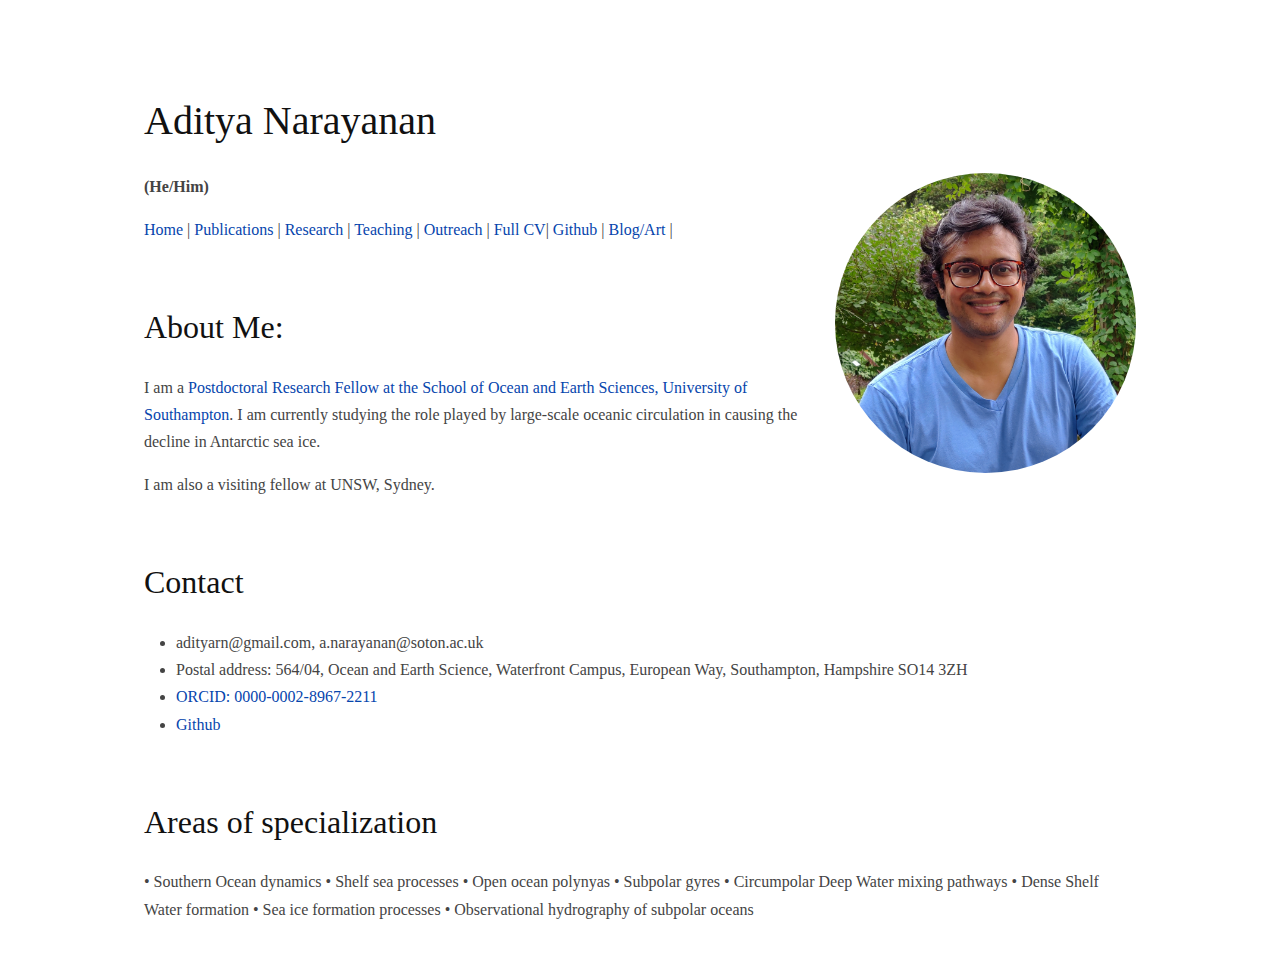
<file: index.html>
<!DOCTYPE html>
<html xmlns="http://www.w3.org/1999/xhtml" lang="" xml:lang="">
<head>
  <meta charset="utf-8" />
  <meta name="generator" content="pandoc" />
  <meta name="viewport" content="width=device-width, initial-scale=1.0, user-scalable=yes" />
  <title>Aditya Narayanan</title>
  <style>
    code{white-space: pre-wrap;}
    span.smallcaps{font-variant: small-caps;}
    div.columns{display: flex; gap: min(4vw, 1.5em);}
    div.column{flex: auto; overflow-x: auto;}
    div.hanging-indent{margin-left: 1.5em; text-indent: -1.5em;}
    /* The extra [class] is a hack that increases specificity enough to
       override a similar rule in reveal.js */
    ul.task-list[class]{list-style: none;}
    ul.task-list li input[type="checkbox"] {
      font-size: inherit;
      width: 0.8em;
      margin: 0 0.8em 0.2em -1.6em;
      vertical-align: middle;
    }
    .display.math{display: block; text-align: center; margin: 0.5rem auto;}
  </style>
  <link rel="stylesheet" href="style_md.css" />
  <!--[if lt IE 9]>
    <script src="//cdnjs.cloudflare.com/ajax/libs/html5shiv/3.7.3/html5shiv-printshiv.min.js"></script>
  <![endif]-->
</head>
<body>
<header id="title-block-header">
<h1 class="title">Aditya Narayanan</h1>
</header>
<p><strong>(He/Him)</strong>
<!--[(hear my pronounciation)]( https://www.name-coach.com/aditya-narayanan-93e6012a-3e3d-43c0-8a11-a454c5a58179 ) -->
<img src="./Images/profile_garden.jpg" class="img-profile"/></p>
<p><a href="index.html">Home</a> | <a
href="publications.html">Publications</a> | <a
href="research.html">Research</a> | <a href="teaching.html">Teaching</a>
| <a href="outreach.html">Outreach</a> | <a
href="https://github.com/adityarn/CV/blob/master/CV.pdf">Full CV</a>| <a
href="https://github.com/adityarn">Github</a> | <a
href="https://adityarn.github.io/kadal/">Blog/Art</a> |</p>
<h2 id="about-me">About Me:</h2>
<p>I am a <a
href="https://www.southampton.ac.uk/people/62h5qp/doctor-aditya-narayanan">Postdoctoral
Research Fellow at the School of Ocean and Earth Sciences, University of
Southampton</a>. I am currently studying the role played by large-scale
oceanic circulation in causing the decline in Antarctic sea ice.</p>
<p>I am also a visiting fellow at UNSW, Sydney.</p>
<h2 id="contact">Contact</h2>
<ul>
<li>adityarn@gmail.com, a.narayanan@soton.ac.uk</li>
<li>Postal address: 564/04, Ocean and Earth Science, Waterfront Campus,
European Way, Southampton, Hampshire SO14 3ZH</li>
<li><a href="https://orcid.org/0000-0002-8967-2211">ORCID:
0000-0002-8967-2211</a></li>
<li><a href="https://github.com/adityarn">Github</a></li>
</ul>
<h2 id="areas-of-specialization">Areas of specialization</h2>
<p>• Southern Ocean dynamics • Shelf sea processes • Open ocean polynyas
• Subpolar gyres • Circumpolar Deep Water mixing pathways • Dense Shelf
Water formation • Sea ice formation processes • Observational
hydrography of subpolar oceans</p>
</body>
</html>
</file>
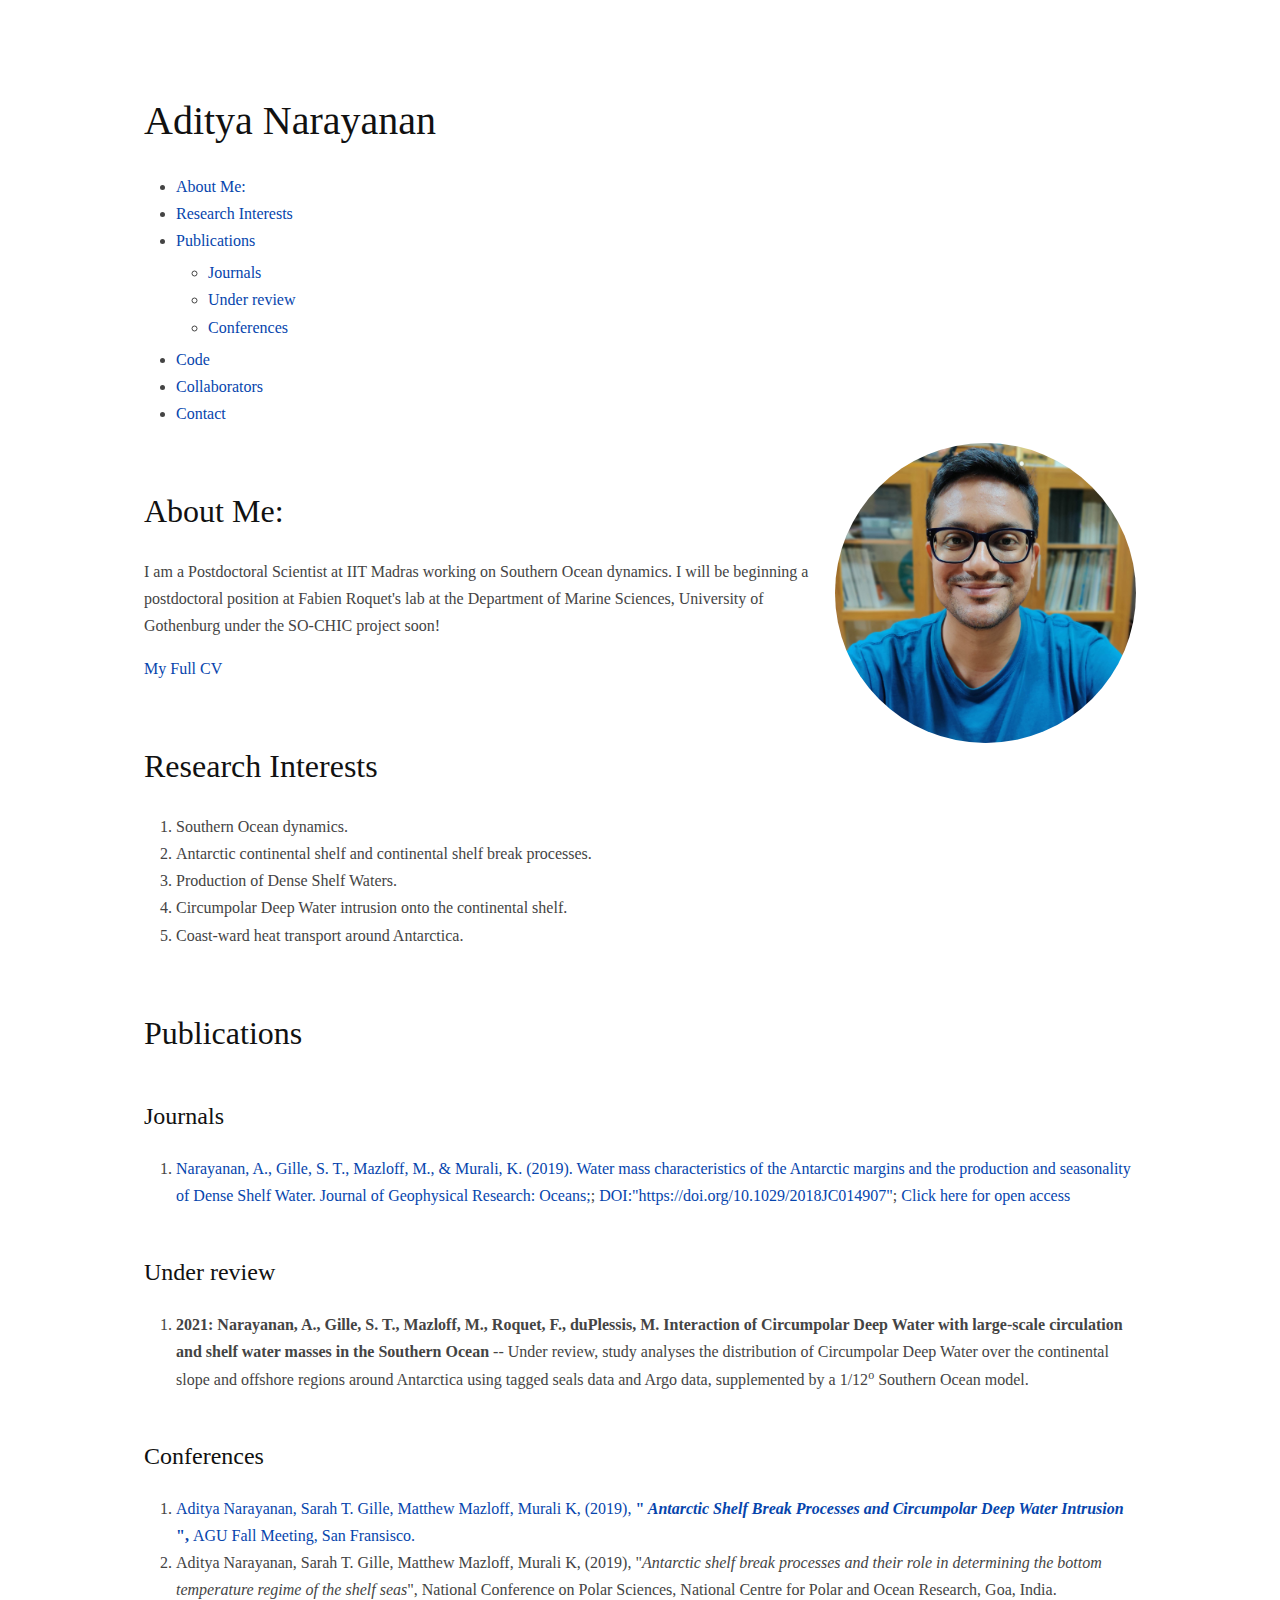
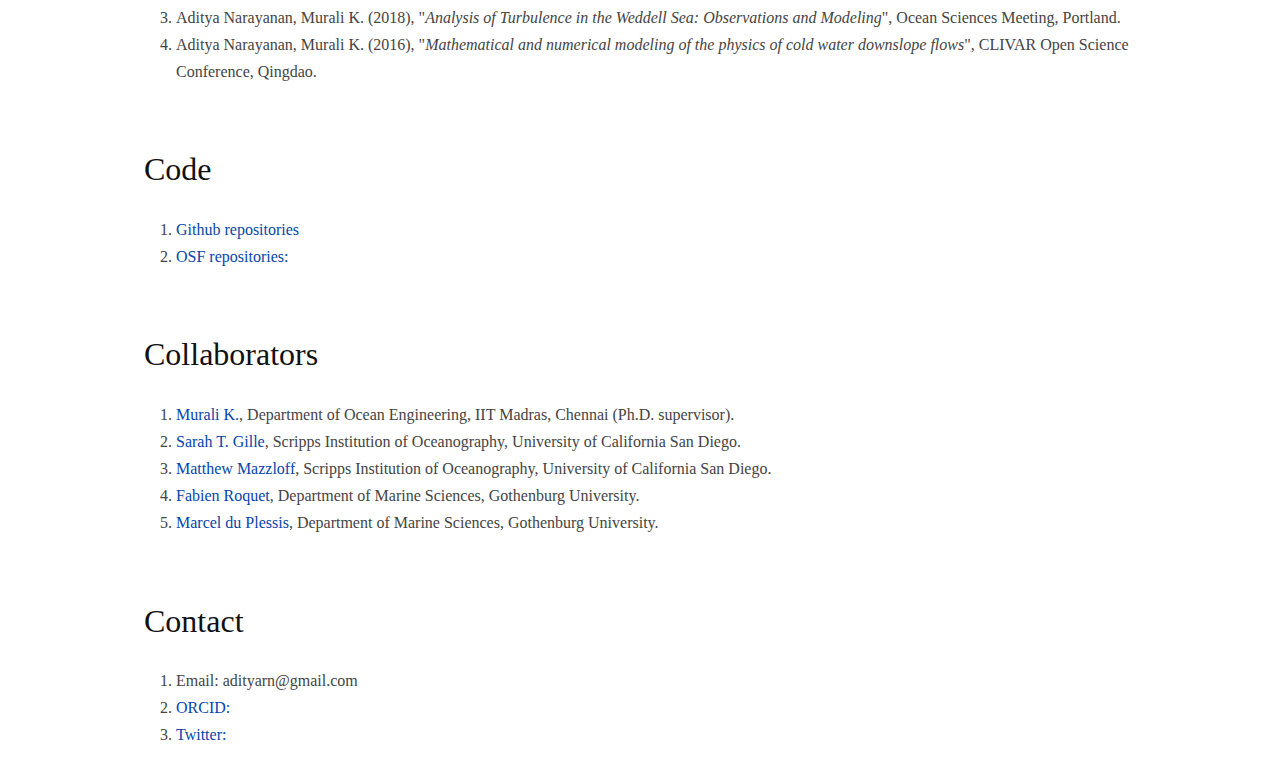
<file: index_trial.html>
<!DOCTYPE html PUBLIC "-//W3C//DTD XHTML 1.0 Transitional//EN" "http://www.w3.org/TR/xhtml1/DTD/xhtml1-transitional.dtd">
<html xmlns="http://www.w3.org/1999/xhtml">
<head>
  <meta http-equiv="Content-Type" content="text/html; charset=utf-8" />
  <meta http-equiv="Content-Style-Type" content="text/css" />
  <meta name="generator" content="pandoc" />
  <title>Aditya Narayanan</title>
  <style type="text/css">code{white-space: pre;}</style>
  <link rel="stylesheet" href="style_md.css" type="text/css" />
</head>
<body>
<div id="header">
<h1 class="title">Aditya Narayanan</h1>
</div>
<div id="TOC">
<ul>
<li><a href="#about-me">About Me:</a></li>
<li><a href="#research-interests">Research Interests</a></li>
<li><a href="#publications">Publications</a><ul>
<li><a href="#journals">Journals</a></li>
<li><a href="#under-review">Under review</a></li>
<li><a href="#conferences">Conferences</a></li>
</ul></li>
<li><a href="#code">Code</a></li>
<li><a href="#collaborators">Collaborators</a></li>
<li><a href="#contact">Contact</a></li>
</ul>
</div>
<p><img src="./Images/profile2.jpg" class="img-profile"/></p>
<h2 id="about-me">About Me:</h2>
<p>I am a Postdoctoral Scientist at IIT Madras working on Southern Ocean dynamics. I will be beginning a postdoctoral position at Fabien Roquet's lab at the Department of Marine Sciences, University of Gothenburg under the SO-CHIC project soon!</p>
<p><a href="https://github.com/adityarn/CV/blob/master/CV.pdf">My Full CV</a></p>
<h2 id="research-interests">Research Interests</h2>
<ol style="list-style-type: decimal">
<li>Southern Ocean dynamics.</li>
<li>Antarctic continental shelf and continental shelf break processes.</li>
<li>Production of Dense Shelf Waters.</li>
<li>Circumpolar Deep Water intrusion onto the continental shelf.</li>
<li>Coast-ward heat transport around Antarctica.</li>
</ol>
<h2 id="publications">Publications</h2>
<h3 id="journals">Journals</h3>
<ol style="list-style-type: decimal">
<li><a href="https://agupubs.onlinelibrary.wiley.com/doi/abs/10.1029/2018JC014907">Narayanan, A., Gille, S. T., Mazloff, M., &amp; Murali, K. (2019). Water mass characteristics of the Antarctic margins and the production and seasonality of Dense Shelf Water. Journal of Geophysical Research: Oceans;</a>; <a href="https://doi.org/10.1029/2018JC014907">DOI:&quot;https://doi.org/10.1029/2018JC014907&quot;</a>; <a href="https://escholarship.org/uc/item/9fx3m2rx">Click here for open access</a></li>
</ol>
<h3 id="under-review">Under review</h3>
<ol style="list-style-type: decimal">
<li><strong>2021:</strong> <strong>Narayanan, A., Gille, S. T., Mazloff, M., Roquet, F., duPlessis, M. Interaction of Circumpolar Deep Water with large-scale circulation and shelf water masses in the Southern Ocean</strong> -- Under review, study analyses the distribution of Circumpolar Deep Water over the continental slope and offshore regions around Antarctica using tagged seals data and Argo data, supplemented by a 1/12<sup>o</sup> Southern Ocean model.</li>
</ol>
<h3 id="conferences">Conferences</h3>
<ol style="list-style-type: decimal">
<li><a href="https://agu.confex.com/agu/fm19/meetingapp.cgi/Paper/505561">Aditya Narayanan, Sarah T. Gille, Matthew Mazloff, Murali K, (2019), <strong> &quot;<em> Antarctic Shelf Break Processes and Circumpolar Deep Water Intrusion </em>&quot;, </strong> AGU Fall Meeting, San Fransisco.</a></li>
<li>Aditya Narayanan, Sarah T. Gille, Matthew Mazloff, Murali K, (2019), &quot;<em>Antarctic shelf break processes and their role in determining the bottom temperature regime of the shelf seas</em>&quot;, National Conference on Polar Sciences, National Centre for Polar and Ocean Research, Goa, India.</li>
<li>Aditya Narayanan, Murali K. (2018), &quot;<em>Analysis of Turbulence in the Weddell Sea: Observations and Modeling</em>&quot;, Ocean Sciences Meeting, Portland.</li>
<li>Aditya Narayanan, Murali K. (2016), &quot;<em>Mathematical and numerical modeling of the physics of cold water downslope flows</em>&quot;, CLIVAR Open Science Conference, Qingdao.</li>
</ol>
<h2 id="code">Code</h2>
<ol style="list-style-type: decimal">
<li><a href="https://github.com/adityarn">Github repositories</a></li>
<li><a href="https://osf.io/gcjbk/">OSF repositories:</a></li>
</ol>
<h2 id="collaborators">Collaborators</h2>
<ol style="list-style-type: decimal">
<li><a href="http://www.doe.iitm.ac.in/murali/">Murali K.</a>, Department of Ocean Engineering, IIT Madras, Chennai (Ph.D. supervisor).</li>
<li><a href="http://pordlabs.ucsd.edu/sgille/">Sarah T. Gille</a>, Scripps Institution of Oceanography, University of California San Diego.</li>
<li><a href="http://scrippsscholars.ucsd.edu/mmazloff">Matthew Mazzloff</a>, Scripps Institution of Oceanography, University of California San Diego.</li>
<li><a href="http://fabien-roquet.com/">Fabien Roquet</a>, Department of Marine Sciences, Gothenburg University.</li>
<li><a href="https://mduplessis.com/">Marcel du Plessis</a>, Department of Marine Sciences, Gothenburg University.</li>
</ol>
<h2 id="contact">Contact</h2>
<ol style="list-style-type: decimal">
<li>Email: adityarn@gmail.com</li>
<li><a href="https://orcid.org/0000-0002-8967-2211">ORCID:</a></li>
<li><a href="https://twitter.com/aditrn">Twitter:</a></li>
</ol>
</body>
</html>
</file>
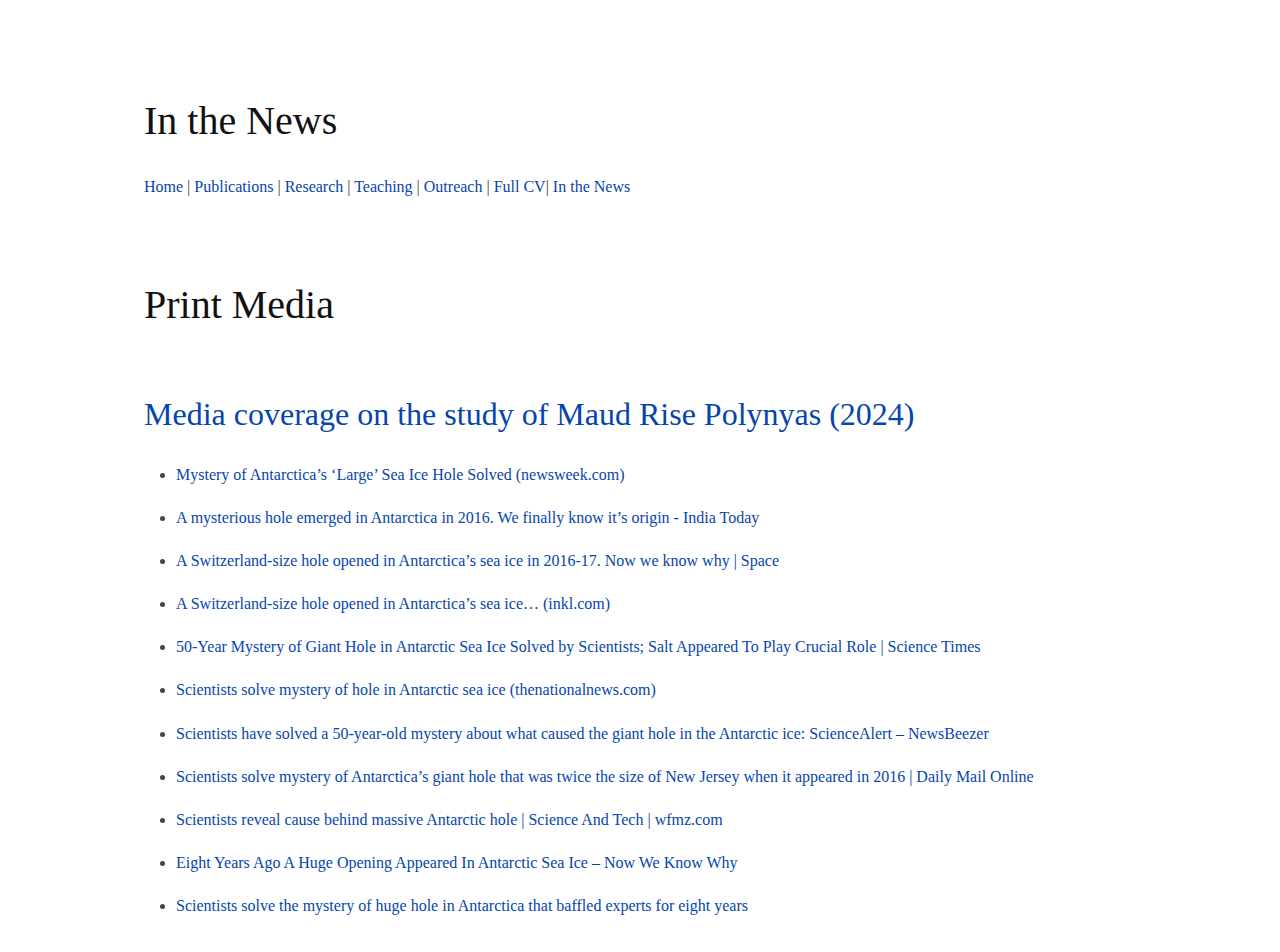
<file: news.html>
<!DOCTYPE html>
<html xmlns="http://www.w3.org/1999/xhtml" lang="" xml:lang="">
<head>
  <meta charset="utf-8" />
  <meta name="generator" content="pandoc" />
  <meta name="viewport" content="width=device-width, initial-scale=1.0, user-scalable=yes" />
  <title>In the News</title>
  <style>
    code{white-space: pre-wrap;}
    span.smallcaps{font-variant: small-caps;}
    div.columns{display: flex; gap: min(4vw, 1.5em);}
    div.column{flex: auto; overflow-x: auto;}
    div.hanging-indent{margin-left: 1.5em; text-indent: -1.5em;}
    /* The extra [class] is a hack that increases specificity enough to
       override a similar rule in reveal.js */
    ul.task-list[class]{list-style: none;}
    ul.task-list li input[type="checkbox"] {
      font-size: inherit;
      width: 0.8em;
      margin: 0 0.8em 0.2em -1.6em;
      vertical-align: middle;
    }
    .display.math{display: block; text-align: center; margin: 0.5rem auto;}
  </style>
  <link rel="stylesheet" href="style_md.css" />
  <!--[if lt IE 9]>
    <script src="//cdnjs.cloudflare.com/ajax/libs/html5shiv/3.7.3/html5shiv-printshiv.min.js"></script>
  <![endif]-->
</head>
<body>
<header id="title-block-header">
<h1 class="title">In the News</h1>
</header>
<p><a href="index.html">Home</a> | <a
href="publications.html">Publications</a> | <a
href="research.html">Research</a> | <a href="teaching.html">Teaching</a>
| <a href="outreach.html">Outreach</a> | <a
href="https://github.com/adityarn/CV/blob/master/CV.pdf">Full CV</a>| <a
href="news.html">In the News</a></p>
<h1 id="print-media">Print Media</h1>
<h2 id="media-coverage-on-the-study-of-maud-rise-polynyas-2024"><a
href="https://doi.org/10.1126/sciadv.adj0777">Media coverage on the
study of Maud Rise Polynyas (2024)</a></h2>
<ul>
<li><p><a
href="https://eur03.safelinks.protection.outlook.com/?url=https%3A%2F%2Fwww.newsweek.com%2Fmystery-antarctica-sea-ice-solved-1896189&amp;data=05%7C02%7CA.Narayanan%40soton.ac.uk%7Cb9032b71e41440632f8808dc6ab2b310%7C4a5378f929f44d3ebe89669d03ada9d8%7C0%7C0%7C638502562947362357%7CUnknown%7CTWFpbGZsb3d8eyJWIjoiMC4wLjAwMDAiLCJQIjoiV2luMzIiLCJBTiI6Ik1haWwiLCJXVCI6Mn0%3D%7C0%7C%7C%7C&amp;sdata=B9j5OKwTK1DLeY3RQcX%2FBJvKTL0BYE8cfzcOQ3kBWAQ%3D&amp;reserved=0">Mystery
of Antarctica’s ‘Large’ Sea Ice Hole Solved (newsweek.com)</a></p></li>
<li><p><a
href="https://eur03.safelinks.protection.outlook.com/?url=https%3A%2F%2Fwww.indiatoday.in%2Fscience%2Fstory%2Fmysterious-hole-emerged-in-antarctica-in-2016-we-finally-know-its-origin-2534369-2024-05-02&amp;data=05%7C02%7CA.Narayanan%40soton.ac.uk%7Cb9032b71e41440632f8808dc6ab2b310%7C4a5378f929f44d3ebe89669d03ada9d8%7C0%7C0%7C638502562947377089%7CUnknown%7CTWFpbGZsb3d8eyJWIjoiMC4wLjAwMDAiLCJQIjoiV2luMzIiLCJBTiI6Ik1haWwiLCJXVCI6Mn0%3D%7C0%7C%7C%7C&amp;sdata=aUw1rQBRvYCG0UuZPeGsjC%2F4sqO8okpKwej5rugmZ00%3D&amp;reserved=0">A
mysterious hole emerged in Antarctica in 2016. We finally know it’s
origin - India Today</a></p></li>
<li><p><a
href="https://eur03.safelinks.protection.outlook.com/?url=https%3A%2F%2Fwww.space.com%2Fantarctica-sea-ice-hole-2016-2017-explained&amp;data=05%7C02%7CA.Narayanan%40soton.ac.uk%7Cb9032b71e41440632f8808dc6ab2b310%7C4a5378f929f44d3ebe89669d03ada9d8%7C0%7C0%7C638502562947386070%7CUnknown%7CTWFpbGZsb3d8eyJWIjoiMC4wLjAwMDAiLCJQIjoiV2luMzIiLCJBTiI6Ik1haWwiLCJXVCI6Mn0%3D%7C0%7C%7C%7C&amp;sdata=sfBcTzVTvPWrLSJIAUuBDoRSfAcgZ%2BS%2FD6VWopDhzRI%3D&amp;reserved=0">A
Switzerland-size hole opened in Antarctica’s sea ice in 2016-17. Now we
know why | Space</a></p></li>
<li><p><a
href="https://eur03.safelinks.protection.outlook.com/?url=https%3A%2F%2Fwww.inkl.com%2Fnews%2Fa-switzerland-size-hole-opened-in-antarctica-s-sea-ice-in-2016-17-now-we-know-why&amp;data=05%7C02%7CA.Narayanan%40soton.ac.uk%7Cb9032b71e41440632f8808dc6ab2b310%7C4a5378f929f44d3ebe89669d03ada9d8%7C0%7C0%7C638502562947395021%7CUnknown%7CTWFpbGZsb3d8eyJWIjoiMC4wLjAwMDAiLCJQIjoiV2luMzIiLCJBTiI6Ik1haWwiLCJXVCI6Mn0%3D%7C0%7C%7C%7C&amp;sdata=MMgViW1L2IaIgE8NKEbN1fTx2uJ7FI99iwT1omJp%2FLA%3D&amp;reserved=0">A
Switzerland-size hole opened in Antarctica’s sea ice…
(inkl.com)</a></p></li>
<li><p><a
href="https://eur03.safelinks.protection.outlook.com/?url=https%3A%2F%2Fwww.sciencetimes.com%2Farticles%2F49973%2F20240502%2F50-year-mystery-giant-hole-antarctic-sea-ice-solved-scientists.htm&amp;data=05%7C02%7CA.Narayanan%40soton.ac.uk%7Cb9032b71e41440632f8808dc6ab2b310%7C4a5378f929f44d3ebe89669d03ada9d8%7C0%7C0%7C638502562947401193%7CUnknown%7CTWFpbGZsb3d8eyJWIjoiMC4wLjAwMDAiLCJQIjoiV2luMzIiLCJBTiI6Ik1haWwiLCJXVCI6Mn0%3D%7C0%7C%7C%7C&amp;sdata=x5cqVg2QAv8itroDyaFxb6IiUeibCNVh4bmJm6IMhdE%3D&amp;reserved=0">50-Year
Mystery of Giant Hole in Antarctic Sea Ice Solved by Scientists; Salt
Appeared To Play Crucial Role | Science Times</a></p></li>
<li><p><a
href="https://eur03.safelinks.protection.outlook.com/?url=https%3A%2F%2Fwww.thenationalnews.com%2Fclimate%2F2024%2F05%2F01%2Fscientists-discover-cause-of-mystery-of-2017-hole-in-antarctic-sea-ice%2F&amp;data=05%7C02%7CA.Narayanan%40soton.ac.uk%7Cb9032b71e41440632f8808dc6ab2b310%7C4a5378f929f44d3ebe89669d03ada9d8%7C0%7C0%7C638502562947406904%7CUnknown%7CTWFpbGZsb3d8eyJWIjoiMC4wLjAwMDAiLCJQIjoiV2luMzIiLCJBTiI6Ik1haWwiLCJXVCI6Mn0%3D%7C0%7C%7C%7C&amp;sdata=VyAPJ6QeW4tI3fVmiBKT58YuYKyR1Qd6A%2BLu8BocEq4%3D&amp;reserved=0">Scientists
solve mystery of hole in Antarctic sea ice
(thenationalnews.com)</a></p></li>
<li><p><a
href="https://eur03.safelinks.protection.outlook.com/?url=https%3A%2F%2Fnewsbeezer.com%2Fscientists-have-solved-a-50-year-old-mystery-about-what-caused-the-giant-hole-in-the-antarctic-ice-sciencealert%2F&amp;data=05%7C02%7CA.Narayanan%40soton.ac.uk%7Cb9032b71e41440632f8808dc6ab2b310%7C4a5378f929f44d3ebe89669d03ada9d8%7C0%7C0%7C638502562947412496%7CUnknown%7CTWFpbGZsb3d8eyJWIjoiMC4wLjAwMDAiLCJQIjoiV2luMzIiLCJBTiI6Ik1haWwiLCJXVCI6Mn0%3D%7C0%7C%7C%7C&amp;sdata=rB6iDuihu3gVtOotFphvmzR2XY3SWeL5Gzp7v4urAa0%3D&amp;reserved=0">Scientists
have solved a 50-year-old mystery about what caused the giant hole in
the Antarctic ice: ScienceAlert – NewsBeezer</a></p></li>
<li><p><a
href="https://eur03.safelinks.protection.outlook.com/?url=https%3A%2F%2Fwww.dailymail.co.uk%2Fsciencetech%2Farticle-13375653%2FAntarctica-giant-hole-sea-ice-size-New-Jersey.html&amp;data=05%7C02%7CA.Narayanan%40soton.ac.uk%7C9b3993c8d0f94165b8d208dc6b4e59b9%7C4a5378f929f44d3ebe89669d03ada9d8%7C0%7C0%7C638503231463855739%7CUnknown%7CTWFpbGZsb3d8eyJWIjoiMC4wLjAwMDAiLCJQIjoiV2luMzIiLCJBTiI6Ik1haWwiLCJXVCI6Mn0%3D%7C0%7C%7C%7C&amp;sdata=bvcUqtuHs50zZs3k61ka%2FWfbmZVLtjxL7qk5vm5OKJI%3D&amp;reserved=0">Scientists
solve mystery of Antarctica’s giant hole that was twice the size of New
Jersey when it appeared in 2016 | Daily Mail Online</a></p></li>
<li><p><a
href="https://eur03.safelinks.protection.outlook.com/?url=https%3A%2F%2Fwww.wfmz.com%2Fscience_and_tech%2Fscientists-reveal-cause-behind-massive-antarctic-hole%2Farticle_7a22fe37-7716-53c8-b0ee-ca05e1a209a6.html&amp;data=05%7C02%7CA.Narayanan%40soton.ac.uk%7C9b3993c8d0f94165b8d208dc6b4e59b9%7C4a5378f929f44d3ebe89669d03ada9d8%7C0%7C0%7C638503231463878596%7CUnknown%7CTWFpbGZsb3d8eyJWIjoiMC4wLjAwMDAiLCJQIjoiV2luMzIiLCJBTiI6Ik1haWwiLCJXVCI6Mn0%3D%7C0%7C%7C%7C&amp;sdata=CrBO%2BZV5Xa3555f9WUYIhkcT%2B3oeUgrAbSJR942SwEc%3D&amp;reserved=0">Scientists
reveal cause behind massive Antarctic hole | Science And Tech |
wfmz.com</a></p></li>
<li><p><a
href="https://www.iflscience.com/eight-years-ago-a-huge-opening-appeared-in-antarctic-sea-ice-now-we-know-why-74029">Eight
Years Ago A Huge Opening Appeared In Antarctic Sea Ice – Now We Know
Why</a></p></li>
<li><p><a
href="https://www.ladbible.com/news/world-news/antarctica-hole-scientists-study-why-598227-20240504">Scientists
solve the mystery of huge hole in Antarctica that baffled experts for
eight years</a></p></li>
</ul>
</body>
</html>
</file>
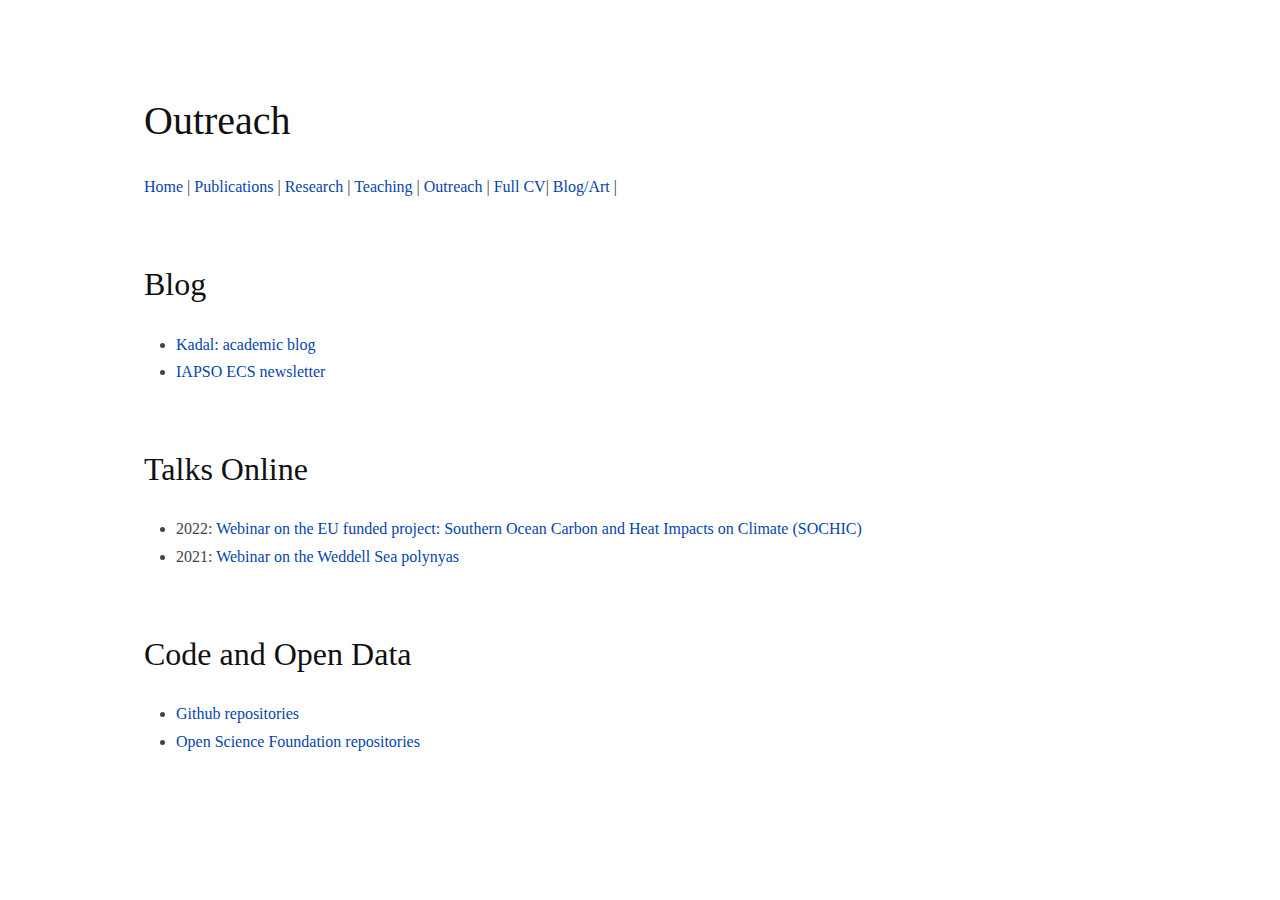
<file: outreach.html>
<!DOCTYPE html>
<html xmlns="http://www.w3.org/1999/xhtml" lang="" xml:lang="">
<head>
  <meta charset="utf-8" />
  <meta name="generator" content="pandoc" />
  <meta name="viewport" content="width=device-width, initial-scale=1.0, user-scalable=yes" />
  <title>Outreach</title>
  <style>
    code{white-space: pre-wrap;}
    span.smallcaps{font-variant: small-caps;}
    div.columns{display: flex; gap: min(4vw, 1.5em);}
    div.column{flex: auto; overflow-x: auto;}
    div.hanging-indent{margin-left: 1.5em; text-indent: -1.5em;}
    /* The extra [class] is a hack that increases specificity enough to
       override a similar rule in reveal.js */
    ul.task-list[class]{list-style: none;}
    ul.task-list li input[type="checkbox"] {
      font-size: inherit;
      width: 0.8em;
      margin: 0 0.8em 0.2em -1.6em;
      vertical-align: middle;
    }
    .display.math{display: block; text-align: center; margin: 0.5rem auto;}
  </style>
  <link rel="stylesheet" href="style_md.css" />
  <!--[if lt IE 9]>
    <script src="//cdnjs.cloudflare.com/ajax/libs/html5shiv/3.7.3/html5shiv-printshiv.min.js"></script>
  <![endif]-->
</head>
<body>
<header id="title-block-header">
<h1 class="title">Outreach</h1>
</header>
<p><a href="index.html">Home</a> | <a
href="publications.html">Publications</a> | <a
href="research.html">Research</a> | <a href="teaching.html">Teaching</a>
| <a href="outreach.html">Outreach</a> | <a
href="https://github.com/adityarn/CV/blob/master/CV.pdf">Full CV</a>| <a
href="https://adityarn.github.io/kadal/">Blog/Art</a> |</p>
<h2 id="blog">Blog</h2>
<ul>
<li><a href="https://adityarn.github.io/kadal/">Kadal: academic
blog</a></li>
<li><a href="https://www.iapsoecs.org/newsletter/">IAPSO ECS
newsletter</a></li>
</ul>
<h2 id="talks-online">Talks Online</h2>
<ul>
<li>2022: <a href="https://www.youtube.com/watch?v=Usky53wAa80">Webinar
on the EU funded project: Southern Ocean Carbon and Heat Impacts on
Climate (SOCHIC)</a></li>
<li>2021: <a
href="https://www.youtube.com/watch?v=C1HVuRRD-fI&amp;t=304s">Webinar on
the Weddell Sea polynyas</a></li>
</ul>
<h2 id="code-and-open-data">Code and Open Data</h2>
<ul>
<li><a href="https://github.com/adityarn">Github repositories</a></li>
<li><a href="https://osf.io/gcjbk/">Open Science Foundation
repositories</a></li>
</ul>
</body>
</html>
</file>
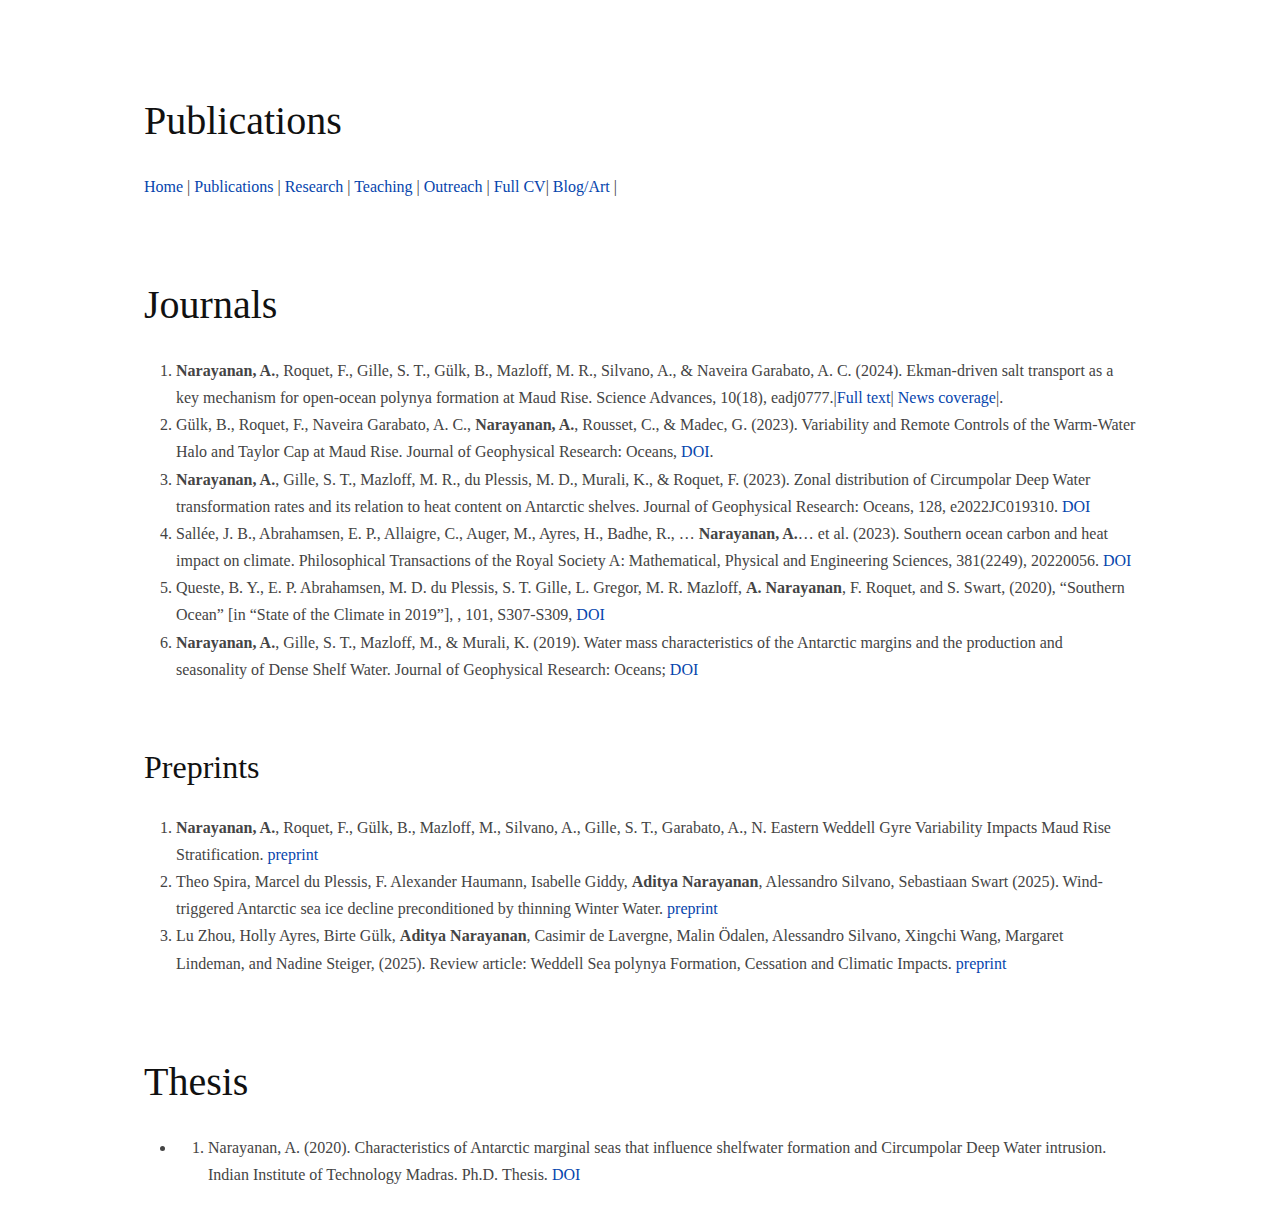
<file: publications.html>
<!DOCTYPE html>
<html xmlns="http://www.w3.org/1999/xhtml" lang="" xml:lang="">
<head>
  <meta charset="utf-8" />
  <meta name="generator" content="pandoc" />
  <meta name="viewport" content="width=device-width, initial-scale=1.0, user-scalable=yes" />
  <title>Publications</title>
  <style>
    code{white-space: pre-wrap;}
    span.smallcaps{font-variant: small-caps;}
    div.columns{display: flex; gap: min(4vw, 1.5em);}
    div.column{flex: auto; overflow-x: auto;}
    div.hanging-indent{margin-left: 1.5em; text-indent: -1.5em;}
    /* The extra [class] is a hack that increases specificity enough to
       override a similar rule in reveal.js */
    ul.task-list[class]{list-style: none;}
    ul.task-list li input[type="checkbox"] {
      font-size: inherit;
      width: 0.8em;
      margin: 0 0.8em 0.2em -1.6em;
      vertical-align: middle;
    }
    .display.math{display: block; text-align: center; margin: 0.5rem auto;}
  </style>
  <link rel="stylesheet" href="style_md.css" />
  <!--[if lt IE 9]>
    <script src="//cdnjs.cloudflare.com/ajax/libs/html5shiv/3.7.3/html5shiv-printshiv.min.js"></script>
  <![endif]-->
</head>
<body>
<header id="title-block-header">
<h1 class="title">Publications</h1>
</header>
<p><a href="index.html">Home</a> | <a
href="publications.html">Publications</a> | <a
href="research.html">Research</a> | <a href="teaching.html">Teaching</a>
| <a href="outreach.html">Outreach</a> | <a
href="https://github.com/adityarn/CV/blob/master/CV.pdf">Full CV</a>| <a
href="https://adityarn.github.io/kadal/">Blog/Art</a> |</p>
<h1 id="journals">Journals</h1>
<ol type="1">
<li><strong>Narayanan, A.</strong>, Roquet, F., Gille, S. T., Gülk, B.,
Mazloff, M. R., Silvano, A., &amp; Naveira Garabato, A. C. (2024).
Ekman-driven salt transport as a key mechanism for open-ocean polynya
formation at Maud Rise. Science Advances, 10(18), eadj0777.|<a
href="https://doi.org/10.1126/sciadv.adj0777">Full text</a>| <a
href="https://scienceadvances.altmetric.com/details/163022301/news">News
coverage</a>|.</li>
<li>Gülk, B., Roquet, F., Naveira Garabato, A. C., <strong>Narayanan,
A.</strong>, Rousset, C., &amp; Madec, G. (2023). Variability and Remote
Controls of the Warm‐Water Halo and Taylor Cap at Maud Rise. Journal of
Geophysical Research: Oceans, <a
href="https://doi.org/10.1029/2022JC019517">DOI</a>.</li>
<li><strong>Narayanan, A.</strong>, Gille, S. T., Mazloff, M. R., du
Plessis, M. D., Murali, K., &amp; Roquet, F. (2023). Zonal distribution
of Circumpolar Deep Water transformation rates and its relation to heat
content on Antarctic shelves. Journal of Geophysical Research: Oceans,
128, e2022JC019310. <a
href="https://doi.org/10.1029/2022JC019310">DOI</a></li>
<li>Sallée, J. B., Abrahamsen, E. P., Allaigre, C., Auger, M., Ayres,
H., Badhe, R., … <strong>Narayanan, A.</strong>… et al. (2023). Southern
ocean carbon and heat impact on climate. Philosophical Transactions of
the Royal Society A: Mathematical, Physical and Engineering Sciences,
381(2249), 20220056. <a
href="https://doi.org/10.1098/rsta.2022.0056">DOI</a></li>
<li>Queste, B. Y., E. P. Abrahamsen, M. D. du Plessis, S. T. Gille, L.
Gregor, M. R. Mazloff, <strong>A. Narayanan</strong>, F. Roquet, and S.
Swart, (2020), “Southern Ocean” [in “State of the Climate in 2019”], ,
101, S307-S309, <a
href="https://doi.org/10.1175/BAMS-D-20-0090.1">DOI</a></li>
<li><strong>Narayanan, A.</strong>, Gille, S. T., Mazloff, M., &amp;
Murali, K. (2019). Water mass characteristics of the Antarctic margins
and the production and seasonality of Dense Shelf Water. Journal of
Geophysical Research: Oceans; <a
href="https://doi.org/10.1029/2018JC014907">DOI</a></li>
</ol>
<h2 id="preprints">Preprints</h2>
<ol type="1">
<li><strong>Narayanan, A.</strong>, Roquet, F., Gülk, B., Mazloff, M.,
Silvano, A., Gille, S. T., Garabato, A., N. Eastern Weddell Gyre
Variability Impacts Maud Rise Stratification. <a
href="https://essopenarchive.org/users/170416/articles/1270671-eastern-weddell-gyre-variability-impacts-maud-rise-stratification?commit=65b8d4d83cd169e35d2f05a4e1ae2e8b93fa2d6f">preprint</a></li>
<li>Theo Spira, Marcel du Plessis, F. Alexander Haumann, Isabelle Giddy,
<strong>Aditya Narayanan</strong>, Alessandro Silvano, Sebastiaan Swart
(2025). Wind-triggered Antarctic sea ice decline preconditioned by
thinning Winter Water. <a
href="https://www.researchsquare.com/article/rs-5919587/v1">preprint</a></li>
<li>Lu Zhou, Holly Ayres, Birte Gülk, <strong>Aditya Narayanan</strong>,
Casimir de Lavergne, Malin Ödalen, Alessandro Silvano, Xingchi Wang,
Margaret Lindeman, and Nadine Steiger, (2025). Review article: Weddell
Sea polynya Formation, Cessation and Climatic Impacts. <a
href="https://egusphere.copernicus.org/preprints/2025/egusphere-2025-999/">preprint</a></li>
</ol>
<!-- ## Upcoming Work -->
<!-- <font color="#eb5552"> *Contact me to know more, I welcome discussion on these topics!* </font> -->
<!-- 1. A study of how the variability of the Weddell Gyre helped drive polynya formation over the Maud Rise.  -->
<!-- 1. A study of how large scale gyre circulation affects the cross-slope exchange of heat in the Amundsen Sea. -->
<!-- 1. [What factors affect the mixing of Circumpolar Deep Water on seasonal and interannual timescales over the continental shelves and the open Southern Ocean?](https://github.com/adityarn/CDW_mixing_ACCESS) -->
<h1 id="thesis">Thesis</h1>
<ul>
<li><ol type="1">
<li>Narayanan, A. (2020). Characteristics of Antarctic marginal seas
that influence shelfwater formation and Circumpolar Deep Water
intrusion. Indian Institute of Technology Madras. Ph.D. Thesis. <a
href="http://hdl.handle.net/10603/408207">DOI</a></li>
</ol></li>
</ul>
</body>
</html>
</file>
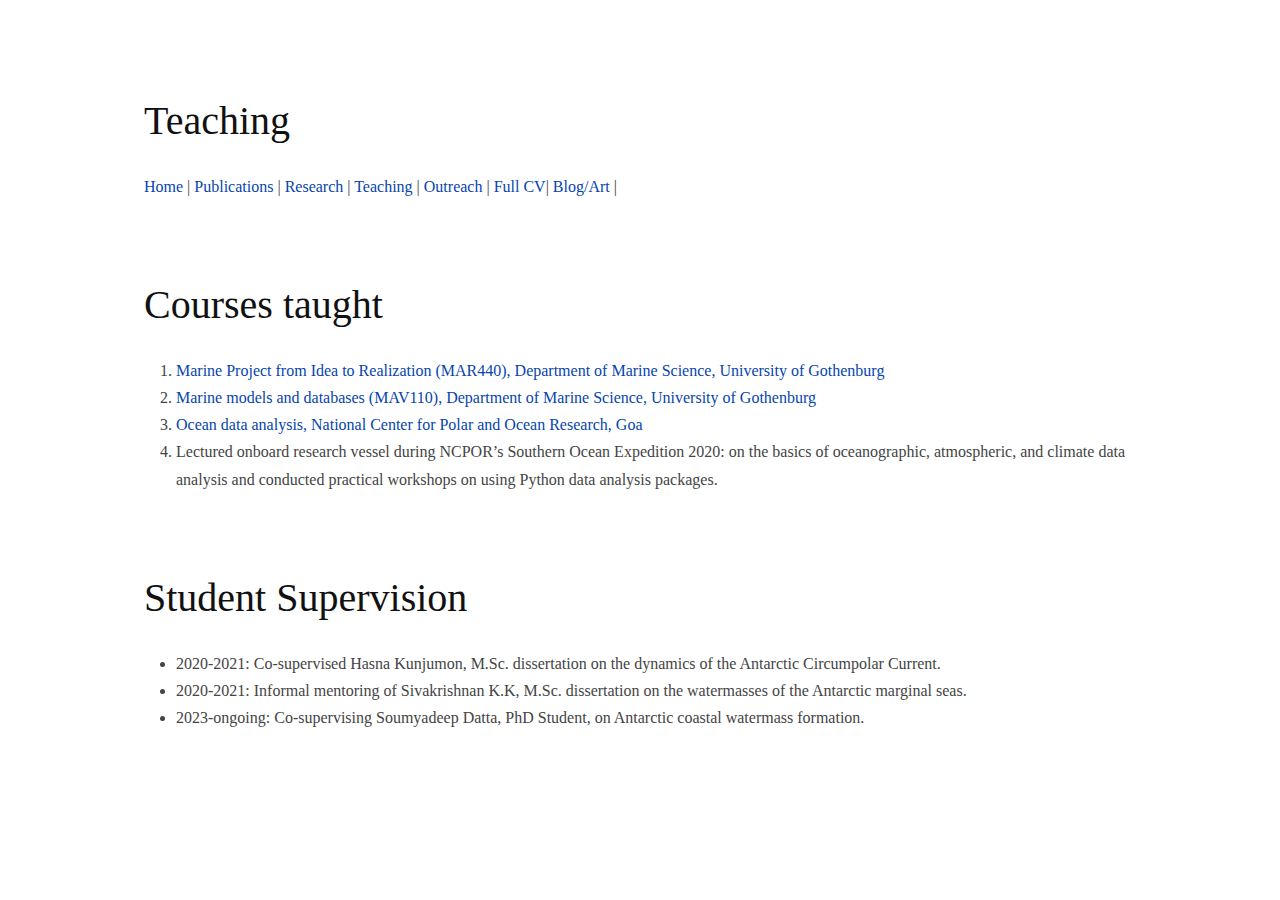
<file: teaching.html>
<!DOCTYPE html>
<html xmlns="http://www.w3.org/1999/xhtml" lang="" xml:lang="">
<head>
  <meta charset="utf-8" />
  <meta name="generator" content="pandoc" />
  <meta name="viewport" content="width=device-width, initial-scale=1.0, user-scalable=yes" />
  <title>Teaching</title>
  <style>
    code{white-space: pre-wrap;}
    span.smallcaps{font-variant: small-caps;}
    div.columns{display: flex; gap: min(4vw, 1.5em);}
    div.column{flex: auto; overflow-x: auto;}
    div.hanging-indent{margin-left: 1.5em; text-indent: -1.5em;}
    /* The extra [class] is a hack that increases specificity enough to
       override a similar rule in reveal.js */
    ul.task-list[class]{list-style: none;}
    ul.task-list li input[type="checkbox"] {
      font-size: inherit;
      width: 0.8em;
      margin: 0 0.8em 0.2em -1.6em;
      vertical-align: middle;
    }
    .display.math{display: block; text-align: center; margin: 0.5rem auto;}
  </style>
  <link rel="stylesheet" href="style_md.css" />
  <!--[if lt IE 9]>
    <script src="//cdnjs.cloudflare.com/ajax/libs/html5shiv/3.7.3/html5shiv-printshiv.min.js"></script>
  <![endif]-->
</head>
<body>
<header id="title-block-header">
<h1 class="title">Teaching</h1>
</header>
<p><a href="index.html">Home</a> | <a
href="publications.html">Publications</a> | <a
href="research.html">Research</a> | <a href="teaching.html">Teaching</a>
| <a href="outreach.html">Outreach</a> | <a
href="https://github.com/adityarn/CV/blob/master/CV.pdf">Full CV</a>| <a
href="https://adityarn.github.io/kadal/">Blog/Art</a> |</p>
<h1 id="courses-taught">Courses taught</h1>
<ol type="1">
<li><a href="https://github.com/adityarn/MAR440_PythonModule">Marine
Project from Idea to Realization (MAR440), Department of Marine Science,
University of Gothenburg</a></li>
<li><a
href="https://github.com/adityarn/MAV110_PythonModule/tree/main">Marine
models and databases (MAV110), Department of Marine Science, University
of Gothenburg</a></li>
<li><a href="https://github.com/adityarn/PythonWorkshopNCPOR">Ocean data
analysis, National Center for Polar and Ocean Research, Goa</a></li>
<li>Lectured onboard research vessel during NCPOR’s Southern Ocean
Expedition 2020: on the basics of oceanographic, atmospheric, and
climate data analysis and conducted practical workshops on using Python
data analysis packages.</li>
</ol>
<h1 id="student-supervision">Student Supervision</h1>
<ul>
<li>2020-2021: Co-supervised Hasna Kunjumon, M.Sc. dissertation on the
dynamics of the Antarctic Circumpolar Current.</li>
<li>2020-2021: Informal mentoring of Sivakrishnan K.K, M.Sc.
dissertation on the watermasses of the Antarctic marginal seas.</li>
<li>2023-ongoing: Co-supervising Soumyadeep Datta, PhD Student, on
Antarctic coastal watermass formation.</li>
</ul>
</body>
</html>
</file>
<file: style_md.css>
/*
 * I add this to html files generated with pandoc.
 * background-color: #d2e4f7;
 */

html {
  font-size: 100%;
  overflow-y: scroll;
  -webkit-text-size-adjust: 100%;
  -ms-text-size-adjust: 100%;
}

body {
  color: #444;
  font-family: Georgia, Palatino, 'Palatino Linotype', Times, 'Times New Roman', serif;
  font-size: 12px;
  line-height: 1.7;
  padding: 1em;
  margin: auto;
  max-width: 62em;
  background: #ffffff;
}


.img-profile {
    display: block;
    margin-right: auto;
    margin-left: auto;
    height: 300.2px;
    width: 300.6px;
    border-radius: 50%;
    float: right;
}


a {
  color: #0645ad;
  text-decoration: none;
}

a:visited {
  color: #0b0080;
}

a:hover {
  color: #06e;
}

a:active {
  color: #faa700;
}

a:focus {
  outline: thin dotted;
}

*::-moz-selection {
  background: rgba(255, 255, 0, 0.3);
  color: #000;
}

*::selection {
  background: rgba(255, 255, 0, 0.3);
  color: #000;
}

a::-moz-selection {
  background: rgba(255, 255, 0, 0.3);
  color: #0645ad;
}

a::selection {
  background: rgba(255, 255, 0, 0.3);
  color: #0645ad;
}

p {
  margin: 1em 0;
}

img {
  max-width: 100%;
}

h1, h2, h3, h4, h5, h6 {
  color: #111;
  line-height: 125%;
  margin-top: 2em;
  font-weight: normal;
}

h4, h5, h6 {
  font-weight: bold;
}

h1 {
  font-size: 2.5em;
}

h2 {
  font-size: 2em;
}

h3 {
  font-size: 1.5em;
}

h4 {
  font-size: 1.2em;
}

h5 {
  font-size: 1em;
}

h6 {
  font-size: 0.9em;
}

blockquote {
  color: #666666;
  margin: 0;
  padding-left: 3em;
  border-left: 0.5em #EEE solid;
}

hr {
  display: block;
  height: 2px;
  border: 0;
  border-top: 1px solid #aaa;
  border-bottom: 1px solid #eee;
  margin: 1em 0;
  padding: 0;
}

pre, code, kbd, samp {
  color: #000;
  font-family: monospace, monospace;
  _font-family: 'courier new', monospace;
  font-size: 0.98em;
}

pre {
  white-space: pre;
  white-space: pre-wrap;
  word-wrap: break-word;
}

b, strong {
  font-weight: bold;
}

dfn {
  font-style: italic;
}

ins {
  background: #ff9;
  color: #000;
  text-decoration: none;
}

mark {
  background: #ff0;
  color: #000;
  font-style: italic;
  font-weight: bold;
}

sub, sup {
  font-size: 75%;
  line-height: 0;
  position: relative;
  vertical-align: baseline;
}

sup {
  top: -0.5em;
}

sub {
  bottom: -0.25em;
}

ul, ol {
  margin: 1em 0;
  padding: 0 0 0 2em;
}

li p:last-child {
  margin-bottom: 0;
}

ul ul, ol ol {
  margin: .3em 0;
}

dl {
  margin-bottom: 1em;
}

dt {
  font-weight: bold;
  margin-bottom: .8em;
}

dd {
  margin: 0 0 .8em 2em;
}

dd:last-child {
  margin-bottom: 0;
}

img {
  border: 0;
  -ms-interpolation-mode: bicubic;
  vertical-align: middle;
}

figure {
  display: block;
  text-align: center;
  margin: 1em 0;
}

figure img {
  border: none;
  margin: 0 auto;
}

figcaption {
  font-size: 1em;
  font-style: italic;
  margin: 0 0 .8em;
}

table {
  margin-bottom: 2em;
  border-bottom: 1px solid #ddd;
  border-right: 1px solid #ddd;
  border-spacing: 0;
  border-collapse: collapse;
}

table th {
  padding: .2em 1em;
  background-color: #eee;
  border-top: 1px solid #ddd;
  border-left: 1px solid #ddd;
}

table td {
  padding: .2em 1em;
  border-top: 1px solid #ddd;
  border-left: 1px solid #ddd;
  vertical-align: top;
}

.author {
  font-size: 1.2em;
  text-align: center;
}

@media only screen and (min-width: 480px) {
  body {
    font-size: 14px;
  }
}
@media only screen and (min-width: 768px) {
  body {
    font-size: 16px;
  }
}
@media print {
  * {
    background: transparent !important;
    color: black !important;
    filter: none !important;
    -ms-filter: none !important;
  }

  body {
    font-size: 12pt;
    max-width: 100%;
  }

  a, a:visited {
    text-decoration: underline;
  }

  hr {
    height: 1px;
    border: 0;
    border-bottom: 1px solid black;
  }

  a[href]:after {
    content: " (" attr(href) ")";
  }

  abbr[title]:after {
    content: " (" attr(title) ")";
  }

  .ir a:after, a[href^="javascript:"]:after, a[href^="#"]:after {
    content: "";
  }

  pre, blockquote {
    border: 1px solid #999;
    padding-right: 1em;
    page-break-inside: avoid;
  }

  tr, img {
    page-break-inside: avoid;
  }

  img {
    max-width: 100% !important;
  }

  @page :left {
    margin: 15mm 20mm 15mm 10mm;
}

  @page :right {
    margin: 15mm 10mm 15mm 20mm;
}

  p, h2, h3 {
    orphans: 3;
    widows: 3;
  }

  h2, h3 {
    page-break-after: avoid;
  }
}


 /* Style the button that is used to open and close the collapsible content */
.collapsible {
  background-color: #eee;
  color: #444;
  cursor: pointer;
  padding: 18px;
  width: 100%;
  border: none;
  text-align: left;
  outline: none;
  font-size: 15px;
}
</file>
